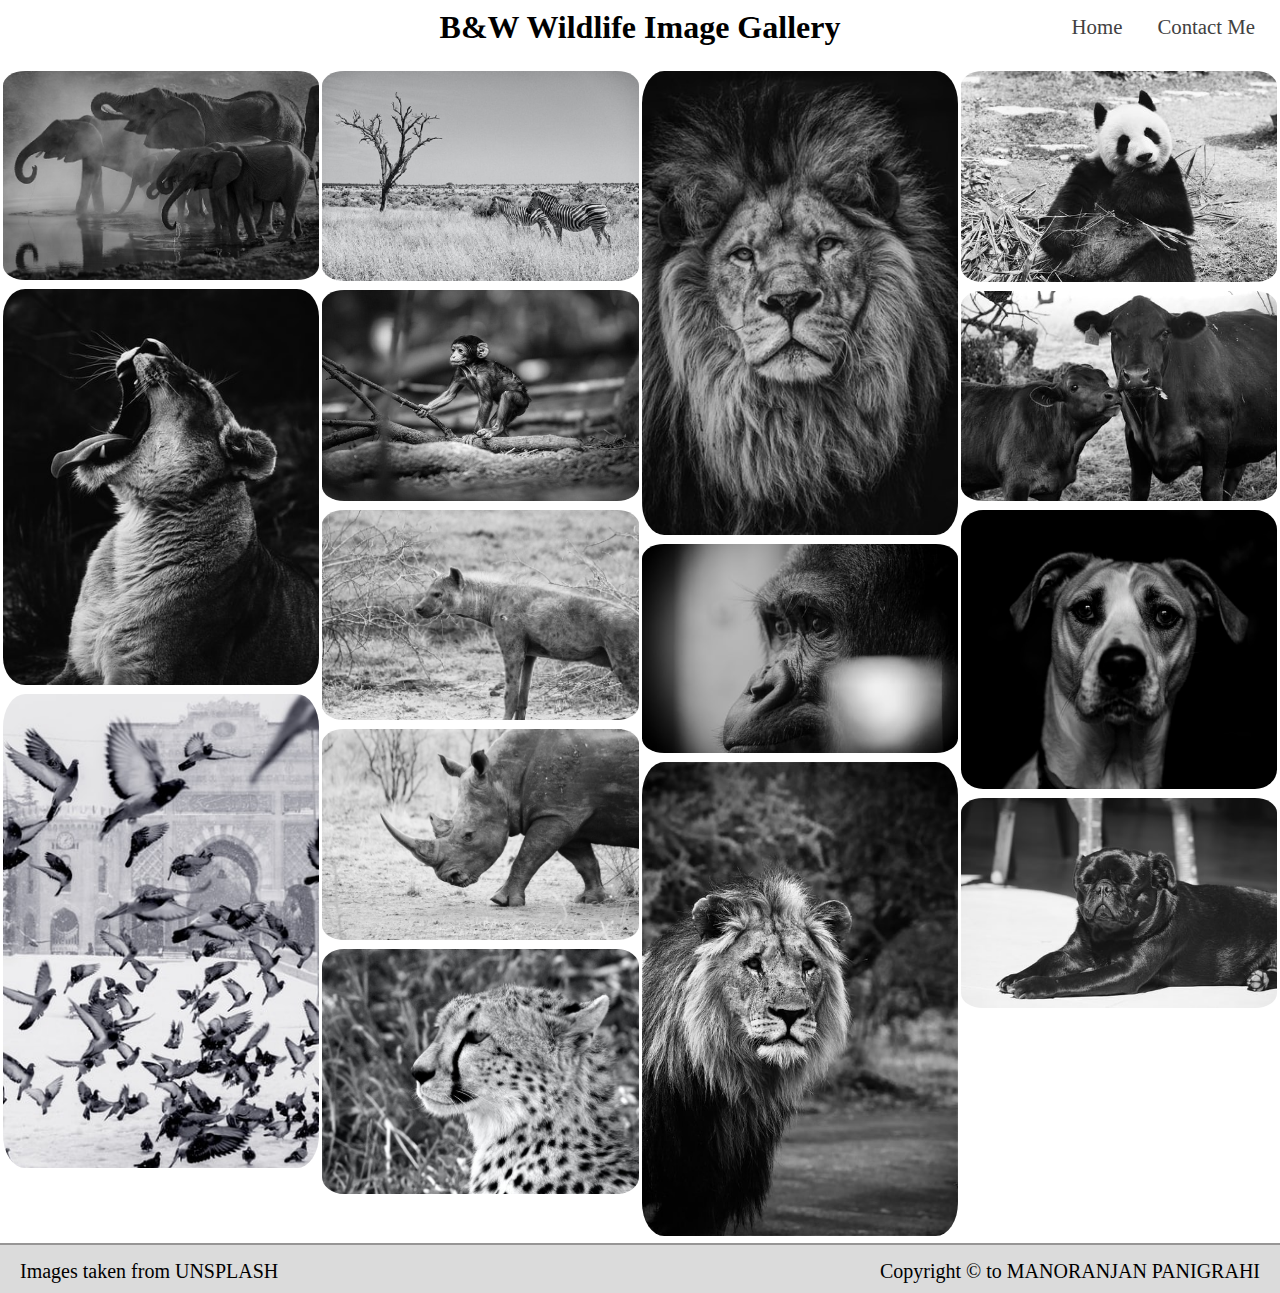
<file: index.html>
<!DOCTYPE html>
<html lang="en">
<head>
   <meta charset="UTF-8">
   <meta name="viewport" content="width=device-width, initial-scale=1.0">
   <link rel="stylesheet" href="styles.css">
   <title>B&W Wildlife Image Gallery</title>
</head>
<body>
   <!--header-->
   <header class="nav-container">
      <div><a href="/index.html">Home</a></div>
      <div><a href="/contact.html">Contact Me</a></div>
   </header>
   <h1>B&W Wildlife Image Gallery</h1>
   <!--main content-->
   <div class="gallery">
         <img src="/Images/1.jpg">
         <img src="/Images/2.jpg">
         <img src="/Images/3.jpg">
         <img src="/Images/4.jpg">
         <img src="/Images/5.jpg">
         <img src="/Images/6.jpg">
         <img src="/Images/7.jpg">
         <img src="/Images/8.jpg">
         <img src="/Images/9.jpg">
         <img src="/Images/10.jpg">
         <img src="/Images/11.jpg">
         <img src="/Images/12.jpg">
         <img src="/Images/13.jpg">
         <img src="/Images/14.jpg">
         <img src="/Images/16.jpg">
   </div>
   <!--footer-->
   <footer class="footer-container">
      <div class="footer">
         <a href="https://unsplash.com/" target="_blank">Images taken from UNSPLASH</a>
         <h3>Copyright &copy; to MANORANJAN PANIGRAHI</h3>
      </div>
   </footer>
   
</body>
</html>
</file>
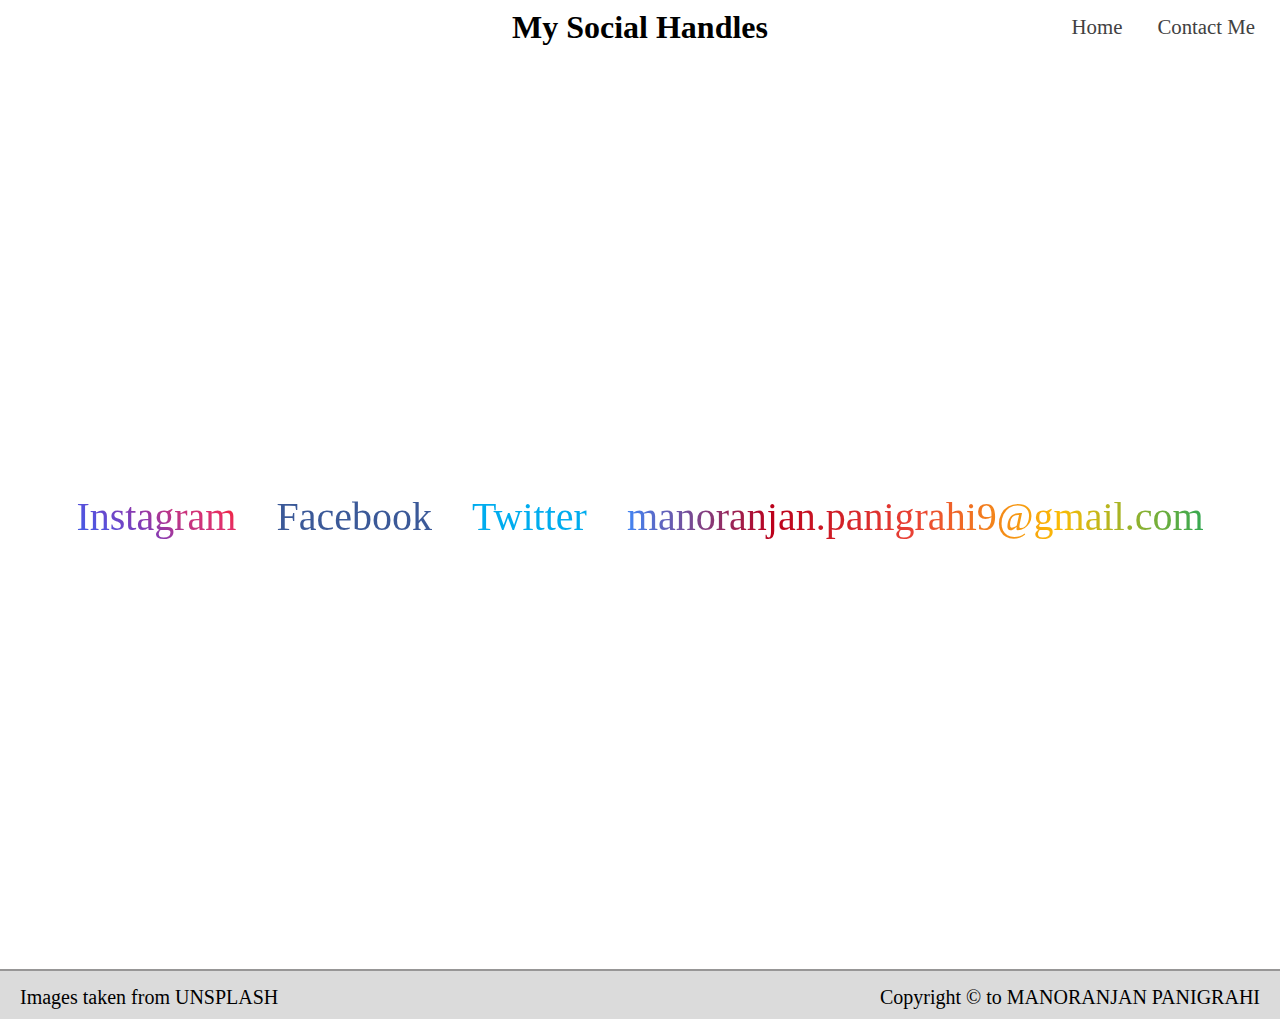
<file: contact.html>
<!DOCTYPE html>
<html lang="en">
<head>
   <meta charset="UTF-8">
   <meta name="viewport" content="width=device-width, initial-scale=1.0">
   <link rel="stylesheet" href="styles.css">
   <title>B&W Wildlife Image Gallery</title>
</head>
<body>
   <!--header-->
   <header class="nav-container">
      <div><a href="/index.html">Home</a></div>
      <div><a href="/contact.html">Contact Me</a></div>
   </header>
   <h1>My Social Handles</h1>
   <!--main content-->
   <div class="socials">
      <a href="https://www.instagram.com/manoranjan_panigrahi/?hl=en" target="_blank" class="insta">Instagram</a>
      <a href="https://www.facebook.com/manoranjan.panigrahi9" target="_blank" class="fb">Facebook</a>
      <a href="https://twitter.com/manoranjanpanig" target="_blank" class="twitter">Twitter</a>
      <a href="#" class="gmail">manoranjan.panigrahi9@gmail.com</a>
   </div>
   <!--footer-->
   <footer class="footer-container">
      <div class="footer">
         <a href="https://unsplash.com/" target="_blank">Images taken from UNSPLASH</a>
         <h3>Copyright &copy; to MANORANJAN PANIGRAHI</h3>
      </div>
   </footer>
   
</body>
</html>
</file>
<file: styles.css>
*{
   padding: 0;
   margin: 0;
   margin-top: 5px;
   box-sizing: border-box;
}
/*navigation bar*/
h1{
   text-align: center;
   margin-top: -30px;
   margin-bottom: 20px;
}
.nav-container{
   display: flex;
   justify-content: flex-end;
   margin: 0;
   font-size: 1.3rem;
   cursor: pointer;
}
.nav-container > div > a{
   padding: 10px;
   margin-right: 15px;
   text-decoration: none;
   color: rgb(65, 65, 65);
}
.nav-container > div:hover{
   transform: scale(1.25);
}
/*main gallery*/
.gallery{
   margin: 0 3px ;
   column-gap: 3px;
   column-count: 4;
}
.gallery img{
   border-radius: 7%;
   width: 100%;
   height: auto;
}

/* footer */
.footer-container{
   height: 100%;
   background: rgb(219, 219, 219);
   box-shadow: 0 0 0 2px rgb(151, 150, 150);
   padding: 5px 20px 10px 20px;
}
.footer{
   display: flex;
   justify-content: space-between;
}
.footer > a{
   font-size: 20px;
   text-decoration: none;
   color: black;
}
.footer > h3{
   font-size: 20px;
   font-weight: 500;
}
.footer >a:hover{
   transform: scale(1.05);
}
.footer >h3:hover{
   transform: scale(1.05);
}
/*contact me*/
.socials{
   display: flex;
   justify-content: center;
   align-items: center;
   text-align: center;
   height: 100vh;
}
.socials a{
   font-size: 2.5rem;
   margin: 0 20px;
   text-decoration: none;
   color: black;
}
.socials > .insta{
   background:
   linear-gradient(45deg, #405de6, #5851db, #833ab4, #c13584, #e1306c, #fd1d1d);
   -webkit-background-clip: text;
   -webkit-text-fill-color: transparent;
}
.socials > .fb{
   background:#3b5998;
   -webkit-background-clip: text;
   -webkit-text-fill-color: transparent;
}.socials > .twitter{
   background:#00acee;
   -webkit-background-clip: text;
   -webkit-text-fill-color: transparent;
}.socials > .gmail{
   background:
   linear-gradient(90deg, #4285F4, #BB001B, #EA4335, #FBBC05, #34A853);
   -webkit-background-clip: text;
   -webkit-text-fill-color: transparent;
}
/*responsiive design*/
@media screen and (max-width: 920px)
{
   .gallery{
      margin: 0 3px ;
      column-gap: 3px;
      column-count: 3;
   }
   .nav-container > div{
      font-size: 1.2rem;
      margin-left: 0;
      padding: 5px  
   }
   h1{
      padding-top: 12px;
      text-align: center;
      font-size: 1.5rem;
   }
}
@media screen and (max-width: 690px)
{
   *{
      margin: 0;
      padding: 0;
   }
   .gallery{
      margin: 0 3px ;
      column-gap: 3px;
      column-count: 2;
   }
   .nav-container{
      display: flex;
      justify-content: space-evenly;
      background-color: lightgray;
      width: 100%;
   }
   h1{
      text-align: center;
      margin: 5px 0px;
      font-size: 2.0rem;
   }
   .footer-container{
      padding: 5px;
      margin: 0;
      width: 100%;
   }
   .footer a {
      font-size: 1.15rem;
   }
   .footer h3{
      font-size: 1.15rem;
   }
   .socials{
      display: grid;
      grid-template-rows: repeat(4 , 15%);
   }
   .socials a{
      font-size: 2.0rem;
   }
}@media screen and (max-width: 486px)
{
   .nav-container{
      width: 100%;
   }
   h1{
      font-size: 2.5rem;
   }
   .gallery{
      margin: 0 3px ;
      column-gap: 3px;
      column-count: 1;
   }
   .footer-container{
      width: 100%;
   }
   .footer > a{
      text-align: left;
   }
   .footer > h3{
      text-align: right;
   }
   .socials{
      display: grid;
      grid-template-rows: repeat(4 , 15%);
   }
   .socials a{
      text-align: center;
      font-size: 1.6rem;
   }
}
@media screen and (max-width: 420px)
{
   .nav-container .footer-container{
      width: 100%;
   }
   .socials a{
      font-size: 1.3rem;
   }
}
</file>
